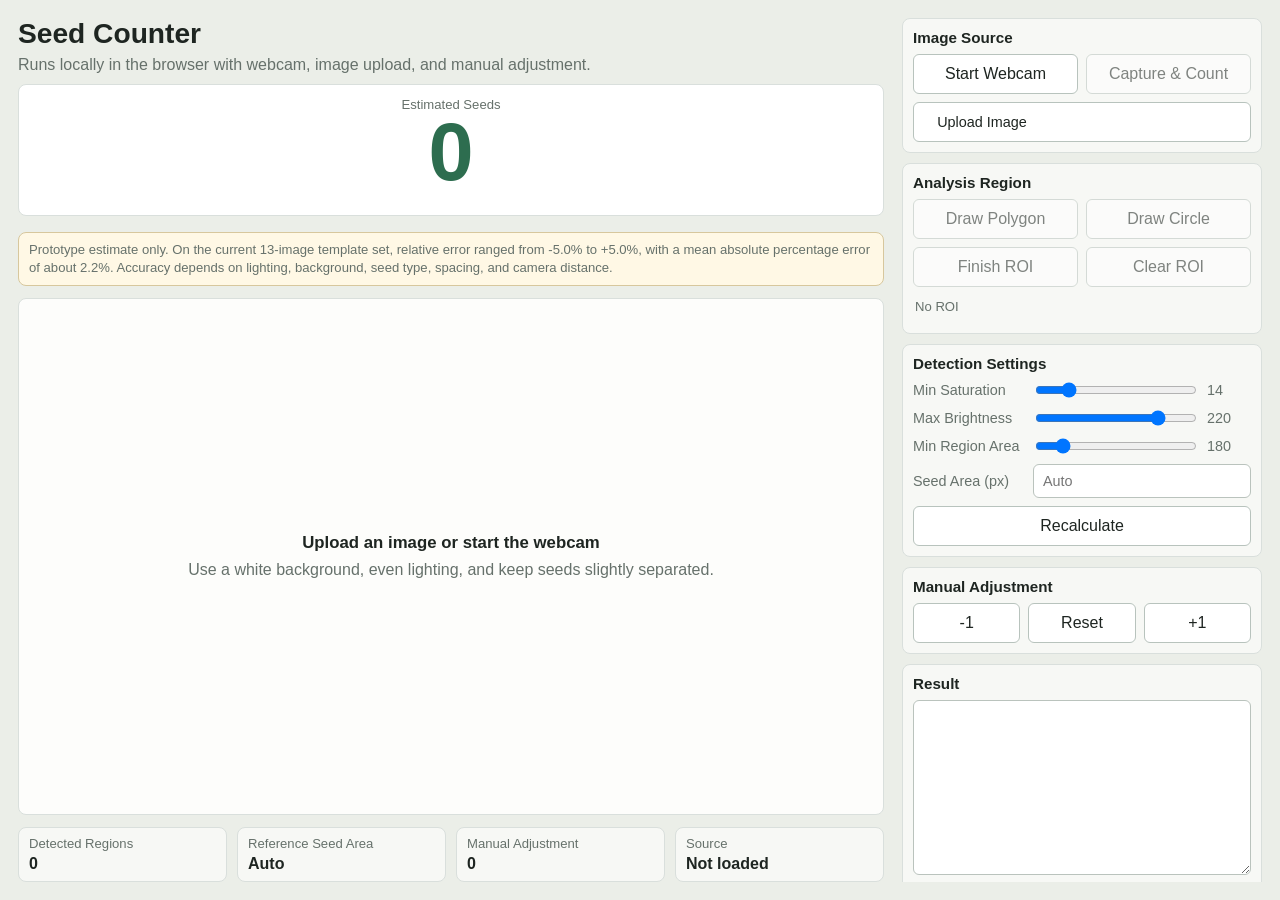
<file: index.html>
<!doctype html>
<html lang="en">
<head>
  <meta charset="utf-8">
  <meta name="viewport" content="width=device-width, initial-scale=1">
  <meta http-equiv="refresh" content="0; url=seedcounter/">
  <title>Seed Counter</title>
  <link rel="canonical" href="seedcounter/">
</head>
<body>
  <p><a href="seedcounter/">Open Seed Counter</a></p>
  <script>
    window.location.replace("seedcounter/");
  </script>
</body>
</html>
</file>
<file: seedcounter/seedcounter.styles.css>
:root {
  color-scheme: light;
  font-family: "Segoe UI", "Noto Sans TC", Arial, sans-serif;
  --ink: #1e2521;
  --muted: #66716b;
  --line: #d9dfdc;
  --panel: #f7f8f5;
  --accent: #2d6d4f;
  --accent-2: #c99b36;
  --warn: #8a4a20;
  --white: #ffffff;
}

* {
  box-sizing: border-box;
}

body {
  margin: 0;
  min-height: 100vh;
  color: var(--ink);
  background: #ebeee8;
  overflow: hidden;
}

button,
input,
textarea {
  font: inherit;
}

button,
.file-button {
  min-height: 40px;
  border: 1px solid #b8c3bd;
  border-radius: 6px;
  padding: 9px 12px;
  color: var(--ink);
  background: var(--white);
  cursor: pointer;
}

button:hover,
.file-button:hover {
  border-color: var(--accent);
}

button:disabled {
  cursor: not-allowed;
  opacity: .55;
}

.app {
  display: grid;
  grid-template-columns: minmax(0, 1fr) 360px;
  gap: 18px;
  height: 100vh;
  height: 100dvh;
  padding: 18px;
  overflow: hidden;
}

.workspace,
.panel {
  min-width: 0;
}

.workspace {
  display: grid;
  grid-template-rows: auto minmax(0, 1fr) auto;
  gap: 12px;
  min-height: 0;
}

.topbar {
  display: grid;
  grid-template-columns: minmax(0, 1fr);
  gap: 10px;
}

h1,
h2,
p {
  margin: 0;
}

h1 {
  font-size: clamp(1.35rem, 2.2vw, 2.1rem);
  line-height: 1.15;
}

h2 {
  font-size: .95rem;
}

.topbar p {
  margin-top: 6px;
  color: var(--muted);
}

.disclaimer {
  margin: 0;
  padding: 8px 10px;
  border: 1px solid #d7c79d;
  border-radius: 8px;
  color: var(--warn);
  background: #fff8e5;
  font-size: .82rem;
  line-height: 1.35;
}

.result-tile {
  min-height: 132px;
  padding: 12px 18px;
  border: 1px solid var(--line);
  border-radius: 8px;
  background: var(--white);
  text-align: center;
}

.result-tile span,
.metrics span {
  display: block;
  color: var(--muted);
  font-size: .82rem;
}

.result-tile strong {
  display: block;
  color: var(--accent);
  font-size: clamp(4.75rem, 9vh, 6.75rem);
  line-height: 1;
}

.stage {
  position: relative;
  overflow: hidden;
  width: 100%;
  min-height: 140px;
  border: 1px solid var(--line);
  border-radius: 8px;
  background: #fdfdfb;
}

.stage.is-loaded,
.stage.is-previewing {
  height: 100%;
  min-height: 0;
}

.stage.is-loaded .empty-state {
  display: none;
}

.stage.is-previewing .empty-state {
  display: none;
}

canvas,
video {
  display: block;
  width: 100%;
  height: 100%;
  object-fit: contain;
}

canvas[hidden],
video[hidden] {
  display: none;
}

.empty-state {
  position: absolute;
  inset: 0;
  display: grid;
  place-content: center;
  gap: 8px;
  padding: 24px;
  color: var(--muted);
  text-align: center;
}

.empty-state[hidden] {
  display: none;
}

.empty-state strong {
  color: var(--ink);
  font-size: 1.05rem;
}

.metrics {
  display: grid;
  grid-template-columns: repeat(4, minmax(0, 1fr));
  gap: 10px;
}

.metrics div,
.control-group {
  border: 1px solid var(--line);
  border-radius: 8px;
  background: var(--panel);
}

.metrics div {
  padding: 8px 10px;
}

.metrics strong {
  display: block;
  margin-top: 4px;
  font-size: 1rem;
}

.panel {
  display: grid;
  align-content: start;
  gap: 10px;
  min-height: 0;
  overflow: auto;
}

.control-group {
  display: grid;
  gap: 8px;
  padding: 10px;
}

.button-row,
.stepper {
  display: grid;
  grid-template-columns: 1fr 1fr;
  gap: 8px;
}

.roi-actions {
  grid-template-columns: repeat(2, minmax(0, 1fr));
}

.button-row.single {
  grid-template-columns: 1fr;
}

.stepper {
  grid-template-columns: 1fr 1fr 1fr;
}

.file-button {
  display: grid;
  place-items: center;
  text-align: center;
}

.file-button input {
  display: none;
}

label {
  display: grid;
  grid-template-columns: 112px minmax(0, 1fr) 44px;
  align-items: center;
  gap: 8px;
  color: var(--muted);
  font-size: .9rem;
}

label input[type="number"] {
  grid-column: span 2;
}

input[type="number"],
textarea {
  width: 100%;
  border: 1px solid #bac3bd;
  border-radius: 6px;
  padding: 8px 9px;
  background: var(--white);
  color: var(--ink);
}

textarea {
  resize: vertical;
  min-height: 96px;
  line-height: 1.4;
}

.status-line {
  min-height: 28px;
  padding: 4px 2px;
  color: var(--muted);
  font-size: .82rem;
}

.stage.is-drawing-roi canvas {
  cursor: crosshair;
}

.stage.has-editable-circle canvas {
  cursor: grab;
  touch-action: none;
}

.stage.is-editing-roi canvas {
  cursor: grabbing;
}

.stage.is-editable-rectangle canvas {
  cursor: grab;
  touch-action: none;
}

.stage.is-drawing-roi canvas {
  touch-action: none;
}

@media (max-width: 980px) {
  body {
    overflow: auto;
  }

  .app {
    grid-template-columns: 1fr;
    height: auto;
    min-height: 100vh;
    min-height: 100dvh;
    overflow: visible;
  }

  .metrics {
    grid-template-columns: repeat(2, minmax(0, 1fr));
  }

  .topbar {
    grid-template-columns: minmax(0, 1fr);
  }

  .result-tile {
    text-align: center;
  }
}

@media (max-width: 560px) {
  body {
    overflow: auto;
  }

  .app {
    display: flex;
    flex-direction: column;
    gap: 8px;
    height: auto;
    min-height: 0;
    padding: 8px;
    overflow: visible;
  }

  .workspace,
  .panel {
    display: contents;
  }

  .workspace {
    gap: 8px;
    min-height: 0;
  }

  .topbar {
    order: 1;
    gap: 6px;
  }

  .stage {
    order: 2;
    min-height: 180px;
    aspect-ratio: 16 / 9;
  }

  .stage.is-loaded,
  .stage.is-previewing {
    height: auto;
    min-height: 180px;
  }

  .panel .control-group:nth-of-type(1) {
    order: 3;
  }

  .panel .control-group:nth-of-type(4) {
    order: 4;
  }

  .panel .control-group:nth-of-type(2) {
    order: 4;
  }

  .panel .control-group:nth-of-type(4) {
    order: 5;
  }

  .panel .control-group:nth-of-type(3) {
    order: 6;
  }

  .panel .control-group:nth-of-type(5) {
    order: 7;
  }

  .metrics {
    order: 8;
    grid-template-columns: repeat(2, minmax(0, 1fr));
    gap: 6px;
  }

  .metrics div {
    padding: 6px 8px;
  }

  .metrics span {
    font-size: .72rem;
  }

  .metrics strong {
    font-size: .85rem;
  }

  h1 {
    font-size: 1.1rem;
  }

  .topbar > div > p {
    display: none;
  }

  .disclaimer {
    font-size: .72rem;
    padding: 6px 8px;
  }

  .result-tile {
    min-height: 86px;
    padding: 8px 12px;
  }

  .result-tile strong {
    font-size: clamp(4rem, 16vh, 5rem);
  }

  .control-group {
    gap: 6px;
    padding: 8px;
  }

  h2 {
    font-size: .86rem;
  }

  .button-row,
  .stepper {
    grid-template-columns: repeat(3, minmax(0, 1fr));
    gap: 6px;
  }

  .button-row {
    grid-template-columns: 1fr 1fr;
  }

  button,
  .file-button {
    min-height: 34px;
    padding: 6px 8px;
    font-size: .9rem;
  }

  label {
    grid-template-columns: 1fr;
  }

  label input[type="number"] {
    grid-column: auto;
  }
}
</file>
